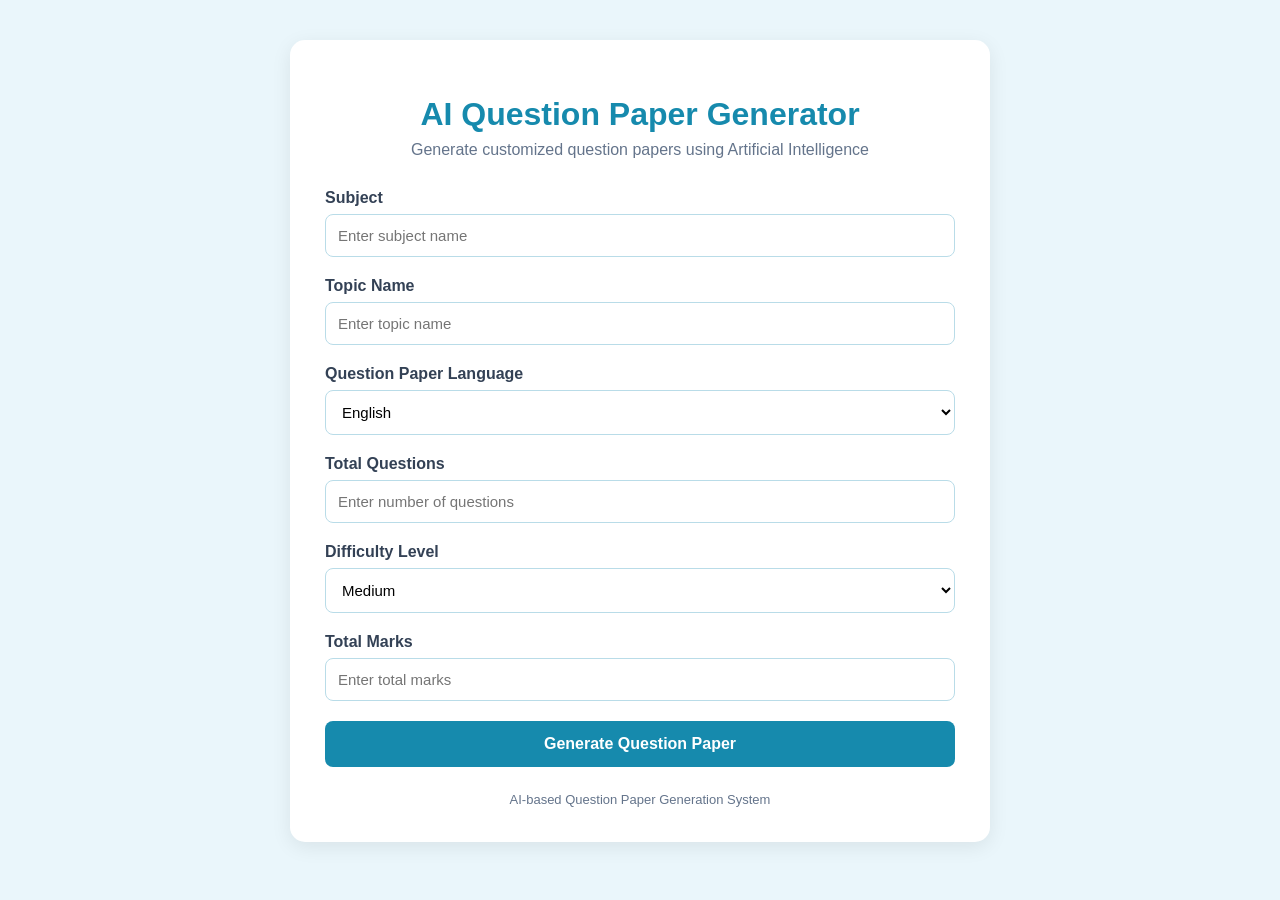
<file: templates/index.html>
<!DOCTYPE html>
<html lang="en">
<head>
    <meta charset="UTF-8">
    <meta name="viewport" content="width=device-width, initial-scale=1.0">

    <title>AI Question Paper Generator</title>

    <style>
        * {
            box-sizing: border-box;
        }

        body {
            margin: 0;
            padding: 20px;
            font-family: Arial, sans-serif;
            background: #eaf6fb;
            color: #1f2937;
        }

        .container {
            max-width: 700px;
            margin: 20px auto;
            background: white;
            padding: 35px;
            border-radius: 15px;
            box-shadow: 0 5px 20px rgba(0, 0, 0, 0.08);
        }

        h1 {
            text-align: center;
            color: #168aad;
            margin-bottom: 8px;
        }

        .subtitle {
            text-align: center;
            color: #64748b;
            margin-bottom: 30px;
        }

        label {
            display: block;
            font-weight: bold;
            margin-bottom: 7px;
            color: #334155;
        }

        input,
        select {
            width: 100%;
            padding: 12px;
            margin-bottom: 20px;
            border: 1px solid #b9dce8;
            border-radius: 8px;
            font-size: 15px;
            outline: none;
            background: #ffffff;
        }

        input:focus,
        select:focus {
            border-color: #168aad;
            box-shadow: 0 0 0 2px rgba(22, 138, 173, 0.1);
        }

        .btn {
            width: 100%;
            padding: 14px;
            border: none;
            border-radius: 8px;
            background: #168aad;
            color: white;
            font-size: 16px;
            font-weight: bold;
            cursor: pointer;
        }

        .btn:hover {
            background: #117494;
        }

        .loading {
            display: none;
            text-align: center;
            margin-top: 20px;
            color: #168aad;
            font-weight: bold;
        }

        footer {
            text-align: center;
            margin-top: 25px;
            color: #64748b;
            font-size: 13px;
        }

        @media (max-width: 600px) {
            body {
                padding: 10px;
            }

            .container {
                margin: 10px auto;
                padding: 22px;
            }

            h1 {
                font-size: 25px;
            }

            .subtitle {
                font-size: 14px;
            }
        }
    </style>
</head>

<body>

<div class="container">

    <h1>AI Question Paper Generator</h1>

    <div class="subtitle">
        Generate customized question papers using Artificial Intelligence
    </div>

    <form action="/generate" method="POST" onsubmit="showLoading()">

        <label for="subject">Subject</label>
        <input
            type="text"
            id="subject"
            name="subject"
            placeholder="Enter subject name"
            required
        >

        <label for="topic">Topic Name</label>
        <input
            type="text"
            id="topic"
            name="topic"
            placeholder="Enter topic name"
            required
        >

        <label for="language">Question Paper Language</label>
        <select id="language" name="language" required>
            <option value="English">English</option>
            <option value="Hindi">Hindi</option>
            <option value="Urdu">Urdu</option>
            <option value="French">French</option>
            <option value="Korean">Korean</option>
            <option value="Spanish">Spanish</option>
            <option value="German">German</option>
            <option value="Japanese">Japanese</option>
            <option value="Chinese">Chinese</option>
            <option value="Arabic">Arabic</option>
            <option value="Other">Other</option>
        </select>

        <label for="total_questions">Total Questions</label>
        <input
            type="number"
            id="total_questions"
            name="total_questions"
            min="1"
            max="100"
            placeholder="Enter number of questions"
            required
        >

        <label for="difficulty">Difficulty Level</label>
        <select id="difficulty" name="difficulty" required>
            <option value="Easy">Easy</option>
            <option value="Medium" selected>Medium</option>
            <option value="Hard">Hard</option>
        </select>

        <label for="total_marks">Total Marks</label>
        <input
            type="number"
            id="total_marks"
            name="total_marks"
            min="1"
            max="500"
            placeholder="Enter total marks"
            required
        >

        <button type="submit" class="btn">
            Generate Question Paper
        </button>

    </form>

    <div id="loading" class="loading">
        Generating your question paper... Please wait.
    </div>

    <footer>
        AI-based Question Paper Generation System
    </footer>

</div>

<script>
    function showLoading() {
        document.getElementById("loading").style.display = "block";
    }
</script>

</body>
</html>
</file>
